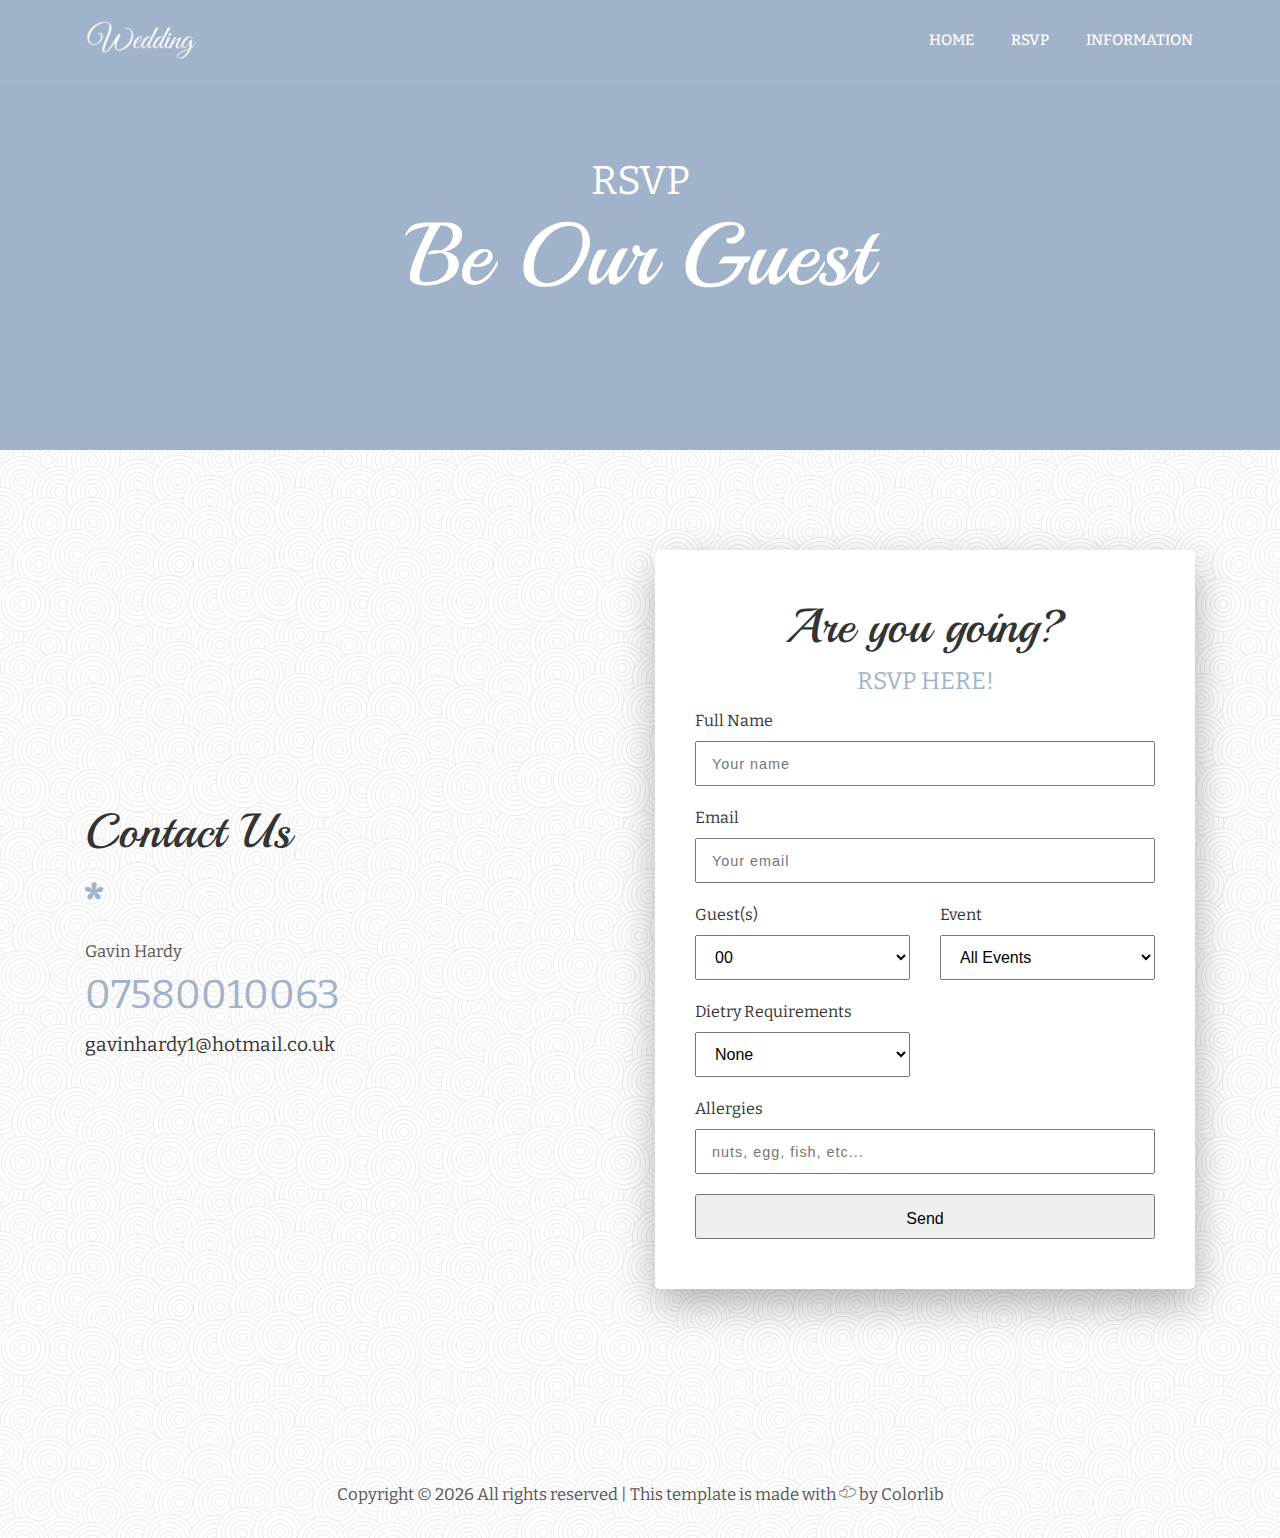
<file: 02-rsvp.html>
<!DOCTYPE HTML>
<html lang="en">

<head>
	<title>Hardy's Wedding</title>
	<meta http-equiv="X-UA-Compatible" content="IE=edge">
	<meta name="viewport" content="width=device-width, initial-scale=1">
	<meta charset="UTF-8">


	<!-- Font -->

	<link href="https://fonts.googleapis.com/css?family=Playball%7CBitter" rel="stylesheet">

	<!-- Stylesheets -->

	<link href="common-css/bootstrap.css" rel="stylesheet">

	<link href="common-css/font-icon.css" rel="stylesheet">


	<link href="02-rsvp/css/styles.css" rel="stylesheet">

	<link href="02-rsvp/css/responsive.css" rel="stylesheet">

	<style media="screen">
		form .form-control.invalid {
			  border-color: red;
			}
			/* Styling the validation errors */
			.example-form .form-group {
			  position: relative;
			}
			.example-form .form-group .validation-error {
			  color: red;
			  font-size: 14px;
			}
			.example-form_before .form-group .validation-error {
			  position: absolute;
			  right: 0;
			  top: 1px;
			}
		  </style>
</head>

<body>

	<header>

		<div class="container">

			<a class="logo" href="#"><img src="images/logo-white.png" alt="Logo"></a>

			<div class="menu-nav-icon" data-nav-menu="#main-menu"><i class="icon icon-bars"></i></div>

			<ul class="main-menu visible-on-click" id="main-menu">
				<li><a href="index.html">HOME</a></li>
				<li><a href="02-rsvp.html">RSVP</a></li>
				<li><a href="03-accomodation.html">INFORMATION</a></li>

			</ul><!-- main-menu -->

		</div><!-- container -->
	</header>


	<div class="main-slider">
		<div class="display-table center-text">
			<div class="display-table-cell">
				<div class="slider-content">

					<h3 class="pre-title" style="color:white">RSVP</h3>
					<h1 class="title" style="color:white">Be Our Guest</h1>

				</div><!-- slider-content-->
			</div>
			<!--display-table-cell-->
		</div><!-- display-table-->
	</div><!-- main-slider -->


	<section class="section contact-area">
		<div class="container">
			<div class="row">

				<div class="col-sm-12 col-md-4 col-lg-6">
					<div class="margin-bottom display-table">
						<div class="display-table-cell">

							<div class="heading">
								<h2 class="title">Contact Us</h2>
								<i class="icon icon-star"></i>
							</div>

							<p>Gavin Hardy</p>
							<h3><a href="tel:07580010063" class="phone">07580010063</a></h3>
							<h5><a href="mailto:events@colorlib.com" class="email">gavinhardy1@hotmail.co.uk</a></h5>

						</div><!-- display-table-cell -->
					</div><!-- margin-bottom -->
				</div><!-- col-sm-6 -->

				<div class="col-sm-12 col-md-8 col-lg-6">
					<div class="contact-form margin-bottom">
						<h2 class="center-text">Are you going?</h2>
						<h4 class="pre-title center-text">RSVP HERE!</h4>
						<form id="javascript_form" method="post" action="/">
							<div class="row">
								<span id="errorMessage"></span>
								<div class="col-sm-12 margin-bottom">
									<label>Full Name</label>
									<input class="name-input" name="subject" type="text" placeholder="Your name" required>
								</div>
								<div class="col-sm-12 margin-bottom">
									<label>Email</label>
									<input class="email-input" name="text" type="email" placeholder="Your email" required>
								</div>
								<div class="col-sm-6 margin-bottom">
									<label>Guest(s)</label>
									<select class="event-select" name="option">
										<option value="0"><span>00</span></option>
										<option value="1">01</option>
										<option value="2">02</option>
										<option value="3">03</option>
										<option value="4">04</option>
									</select>
								</div>
								<div class="col-sm-6 margin-bottom">
									<label>Event</label>
									<select class="event-select" name="event">
										<option value="1"><span>All Events</span></option>
										<option value="2">Day Only</option>
										<option value="3">Night Only</option>
										<option value="4">Unable to Attend</option>
									</select>
								</div>
								<div class="col-sm-6 margin-bottom">
									<label>Dietry Requirements</label>
									<select class="event-select" name="dietry">
										<option value="1"><span>None</span></option>
										<option value="2">Vegetarian</option>
										<option value="3">Vegan</option>
									</select>
								</div>
								<div class="col-sm-12 margin-bottom">
									<label>Allergies</label>
									<input class="name-input" name="allergies" type="text" placeholder="nuts, egg, fish, etc...">
								</div>
								<div class="col-sm-12 center-text">
									<!-- <button class="btn" id="js_send"><b>I AM ATTENDING</b></button> -->
									<input type="submit" id="js_send" value="Send" />
								</div>

							</div><!-- row -->
						</form>
					</div><!-- contact-form -->
				</div><!-- col-sm-6 -->

			</div><!-- row -->
		</div><!-- container -->
	</section><!-- section -->

	<footer>
		<div class="container center-text">

			<p class="copyright">
				<!-- Link back to Colorlib can't be removed. Template is licensed under CC BY 3.0. -->
				Copyright &copy;
				<script>document.write(new Date().getFullYear());</script> All rights reserved | This template is made with <i
				 class="icon-heart" aria-hidden="true"></i> by <a href="https://colorlib.com" target="_blank">Colorlib</a>
				<!-- Link back to Colorlib can't be removed. Template is licensed under CC BY 3.0. -->
			</p>

		</div><!-- container -->
	</footer>


	<!-- SCIPTS -->

	<script src="common-js/jquery-3.1.1.min.js"></script>

	<script src="common-js/tether.min.js"></script>

	<script src="common-js/bootstrap.js"></script>
	<script src="common-js/scripts.js"></script>
	<script>
		var MD5 = function (string) {

			function RotateLeft(lValue, iShiftBits) {
				return (lValue << iShiftBits) | (lValue >>> (32 - iShiftBits));
			}

			function AddUnsigned(lX, lY) {
				var lX4, lY4, lX8, lY8, lResult;
				lX8 = (lX & 0x80000000);
				lY8 = (lY & 0x80000000);
				lX4 = (lX & 0x40000000);
				lY4 = (lY & 0x40000000);
				lResult = (lX & 0x3FFFFFFF) + (lY & 0x3FFFFFFF);
				if (lX4 & lY4) {
					return (lResult ^ 0x80000000 ^ lX8 ^ lY8);
				}
				if (lX4 | lY4) {
					if (lResult & 0x40000000) {
						return (lResult ^ 0xC0000000 ^ lX8 ^ lY8);
					} else {
						return (lResult ^ 0x40000000 ^ lX8 ^ lY8);
					}
				} else {
					return (lResult ^ lX8 ^ lY8);
				}
			}

			function F(x, y, z) { return (x & y) | ((~x) & z); }
			function G(x, y, z) { return (x & z) | (y & (~z)); }
			function H(x, y, z) { return (x ^ y ^ z); }
			function I(x, y, z) { return (y ^ (x | (~z))); }

			function FF(a, b, c, d, x, s, ac) {
				a = AddUnsigned(a, AddUnsigned(AddUnsigned(F(b, c, d), x), ac));
				return AddUnsigned(RotateLeft(a, s), b);
			};

			function GG(a, b, c, d, x, s, ac) {
				a = AddUnsigned(a, AddUnsigned(AddUnsigned(G(b, c, d), x), ac));
				return AddUnsigned(RotateLeft(a, s), b);
			};

			function HH(a, b, c, d, x, s, ac) {
				a = AddUnsigned(a, AddUnsigned(AddUnsigned(H(b, c, d), x), ac));
				return AddUnsigned(RotateLeft(a, s), b);
			};

			function II(a, b, c, d, x, s, ac) {
				a = AddUnsigned(a, AddUnsigned(AddUnsigned(I(b, c, d), x), ac));
				return AddUnsigned(RotateLeft(a, s), b);
			};

			function ConvertToWordArray(string) {
				var lWordCount;
				var lMessageLength = string.length;
				var lNumberOfWords_temp1 = lMessageLength + 8;
				var lNumberOfWords_temp2 = (lNumberOfWords_temp1 - (lNumberOfWords_temp1 % 64)) / 64;
				var lNumberOfWords = (lNumberOfWords_temp2 + 1) * 16;
				var lWordArray = Array(lNumberOfWords - 1);
				var lBytePosition = 0;
				var lByteCount = 0;
				while (lByteCount < lMessageLength) {
					lWordCount = (lByteCount - (lByteCount % 4)) / 4;
					lBytePosition = (lByteCount % 4) * 8;
					lWordArray[lWordCount] = (lWordArray[lWordCount] | (string.charCodeAt(lByteCount) << lBytePosition));
					lByteCount++;
				}
				lWordCount = (lByteCount - (lByteCount % 4)) / 4;
				lBytePosition = (lByteCount % 4) * 8;
				lWordArray[lWordCount] = lWordArray[lWordCount] | (0x80 << lBytePosition);
				lWordArray[lNumberOfWords - 2] = lMessageLength << 3;
				lWordArray[lNumberOfWords - 1] = lMessageLength >>> 29;
				return lWordArray;
			};

			function WordToHex(lValue) {
				var WordToHexValue = "", WordToHexValue_temp = "", lByte, lCount;
				for (lCount = 0; lCount <= 3; lCount++) {
					lByte = (lValue >>> (lCount * 8)) & 255;
					WordToHexValue_temp = "0" + lByte.toString(16);
					WordToHexValue = WordToHexValue + WordToHexValue_temp.substr(WordToHexValue_temp.length - 2, 2);
				}
				return WordToHexValue;
			};

			function Utf8Encode(string) {
				string = string.replace(/\r\n/g, "\n");
				var utftext = "";

				for (var n = 0; n < string.length; n++) {

					var c = string.charCodeAt(n);

					if (c < 128) {
						utftext += String.fromCharCode(c);
					}
					else if ((c > 127) && (c < 2048)) {
						utftext += String.fromCharCode((c >> 6) | 192);
						utftext += String.fromCharCode((c & 63) | 128);
					}
					else {
						utftext += String.fromCharCode((c >> 12) | 224);
						utftext += String.fromCharCode(((c >> 6) & 63) | 128);
						utftext += String.fromCharCode((c & 63) | 128);
					}

				}

				return utftext;
			};

			var x = Array();
			var k, AA, BB, CC, DD, a, b, c, d;
			var S11 = 7, S12 = 12, S13 = 17, S14 = 22;
			var S21 = 5, S22 = 9, S23 = 14, S24 = 20;
			var S31 = 4, S32 = 11, S33 = 16, S34 = 23;
			var S41 = 6, S42 = 10, S43 = 15, S44 = 21;

			string = Utf8Encode(string);

			x = ConvertToWordArray(string);

			a = 0x67452301; b = 0xEFCDAB89; c = 0x98BADCFE; d = 0x10325476;

			for (k = 0; k < x.length; k += 16) {
				AA = a; BB = b; CC = c; DD = d;
				a = FF(a, b, c, d, x[k + 0], S11, 0xD76AA478);
				d = FF(d, a, b, c, x[k + 1], S12, 0xE8C7B756);
				c = FF(c, d, a, b, x[k + 2], S13, 0x242070DB);
				b = FF(b, c, d, a, x[k + 3], S14, 0xC1BDCEEE);
				a = FF(a, b, c, d, x[k + 4], S11, 0xF57C0FAF);
				d = FF(d, a, b, c, x[k + 5], S12, 0x4787C62A);
				c = FF(c, d, a, b, x[k + 6], S13, 0xA8304613);
				b = FF(b, c, d, a, x[k + 7], S14, 0xFD469501);
				a = FF(a, b, c, d, x[k + 8], S11, 0x698098D8);
				d = FF(d, a, b, c, x[k + 9], S12, 0x8B44F7AF);
				c = FF(c, d, a, b, x[k + 10], S13, 0xFFFF5BB1);
				b = FF(b, c, d, a, x[k + 11], S14, 0x895CD7BE);
				a = FF(a, b, c, d, x[k + 12], S11, 0x6B901122);
				d = FF(d, a, b, c, x[k + 13], S12, 0xFD987193);
				c = FF(c, d, a, b, x[k + 14], S13, 0xA679438E);
				b = FF(b, c, d, a, x[k + 15], S14, 0x49B40821);
				a = GG(a, b, c, d, x[k + 1], S21, 0xF61E2562);
				d = GG(d, a, b, c, x[k + 6], S22, 0xC040B340);
				c = GG(c, d, a, b, x[k + 11], S23, 0x265E5A51);
				b = GG(b, c, d, a, x[k + 0], S24, 0xE9B6C7AA);
				a = GG(a, b, c, d, x[k + 5], S21, 0xD62F105D);
				d = GG(d, a, b, c, x[k + 10], S22, 0x2441453);
				c = GG(c, d, a, b, x[k + 15], S23, 0xD8A1E681);
				b = GG(b, c, d, a, x[k + 4], S24, 0xE7D3FBC8);
				a = GG(a, b, c, d, x[k + 9], S21, 0x21E1CDE6);
				d = GG(d, a, b, c, x[k + 14], S22, 0xC33707D6);
				c = GG(c, d, a, b, x[k + 3], S23, 0xF4D50D87);
				b = GG(b, c, d, a, x[k + 8], S24, 0x455A14ED);
				a = GG(a, b, c, d, x[k + 13], S21, 0xA9E3E905);
				d = GG(d, a, b, c, x[k + 2], S22, 0xFCEFA3F8);
				c = GG(c, d, a, b, x[k + 7], S23, 0x676F02D9);
				b = GG(b, c, d, a, x[k + 12], S24, 0x8D2A4C8A);
				a = HH(a, b, c, d, x[k + 5], S31, 0xFFFA3942);
				d = HH(d, a, b, c, x[k + 8], S32, 0x8771F681);
				c = HH(c, d, a, b, x[k + 11], S33, 0x6D9D6122);
				b = HH(b, c, d, a, x[k + 14], S34, 0xFDE5380C);
				a = HH(a, b, c, d, x[k + 1], S31, 0xA4BEEA44);
				d = HH(d, a, b, c, x[k + 4], S32, 0x4BDECFA9);
				c = HH(c, d, a, b, x[k + 7], S33, 0xF6BB4B60);
				b = HH(b, c, d, a, x[k + 10], S34, 0xBEBFBC70);
				a = HH(a, b, c, d, x[k + 13], S31, 0x289B7EC6);
				d = HH(d, a, b, c, x[k + 0], S32, 0xEAA127FA);
				c = HH(c, d, a, b, x[k + 3], S33, 0xD4EF3085);
				b = HH(b, c, d, a, x[k + 6], S34, 0x4881D05);
				a = HH(a, b, c, d, x[k + 9], S31, 0xD9D4D039);
				d = HH(d, a, b, c, x[k + 12], S32, 0xE6DB99E5);
				c = HH(c, d, a, b, x[k + 15], S33, 0x1FA27CF8);
				b = HH(b, c, d, a, x[k + 2], S34, 0xC4AC5665);
				a = II(a, b, c, d, x[k + 0], S41, 0xF4292244);
				d = II(d, a, b, c, x[k + 7], S42, 0x432AFF97);
				c = II(c, d, a, b, x[k + 14], S43, 0xAB9423A7);
				b = II(b, c, d, a, x[k + 5], S44, 0xFC93A039);
				a = II(a, b, c, d, x[k + 12], S41, 0x655B59C3);
				d = II(d, a, b, c, x[k + 3], S42, 0x8F0CCC92);
				c = II(c, d, a, b, x[k + 10], S43, 0xFFEFF47D);
				b = II(b, c, d, a, x[k + 1], S44, 0x85845DD1);
				a = II(a, b, c, d, x[k + 8], S41, 0x6FA87E4F);
				d = II(d, a, b, c, x[k + 15], S42, 0xFE2CE6E0);
				c = II(c, d, a, b, x[k + 6], S43, 0xA3014314);
				b = II(b, c, d, a, x[k + 13], S44, 0x4E0811A1);
				a = II(a, b, c, d, x[k + 4], S41, 0xF7537E82);
				d = II(d, a, b, c, x[k + 11], S42, 0xBD3AF235);
				c = II(c, d, a, b, x[k + 2], S43, 0x2AD7D2BB);
				b = II(b, c, d, a, x[k + 9], S44, 0xEB86D391);
				a = AddUnsigned(a, AA);
				b = AddUnsigned(b, BB);
				c = AddUnsigned(c, CC);
				d = AddUnsigned(d, DD);
			}

			var temp = WordToHex(a) + WordToHex(b) + WordToHex(c) + WordToHex(d);

			return temp.toLowerCase();
		}
		//update this with your js_form selector
		var form_id_js = "javascript_form";

		var data_js = {
			"access_token": "4e3wolkv0wcsy4wtdbx3t244"
		};

		function js_onSuccess() {
			sendButton.value = 'Sent!';
			// remove this to avoid redirect
			// window.location = window.location.pathname + "?message=Email+Successfully+Sent%21&isError=0";
		}

		function js_onError(error) {
			// remove this to avoid redirect
			window.location = window.location.pathname + "?message=Email+could+not+be+sent.&isError=1";
		}

		var sendButton = document.getElementById("js_send");
		var invite_code = document.getElementById("invite_code");

		function js_send() {
			var x = document.forms["javascript_form"]["subject"].value;
			var y = document.forms["javascript_form"]["text"].value;
			if (x == "" || y == "") {
				document.getElementById('#errorMessage').innerHTML = "Sort yourself out";
				return false;
			}
			else {
			sendButton.value = 'Sending…';
			sendButton.disabled = true;
			var request = new XMLHttpRequest();
			request.onreadystatechange = function () {
				if (request.readyState == 4 && request.status == 200) {
					js_onSuccess();

				} else
					if (request.readyState == 4) {
						js_onError(request.response);
					}
			};

			var subject = "www.thehardyswedding.com"
			var message = "Contact: " + document.querySelector("#" + form_id_js + " [name='subject']").value + "\n" +" Email: " + document.querySelector("#" + form_id_js + " [name='text']").value + "\n" + " Guests: " + document.querySelector("#" + form_id_js + " [name='option']").value + "\n" + " Event: " + document.querySelector("#" + form_id_js + " [name='event']").value + "\n" +" Dietry: " + document.querySelector("#" + form_id_js + " [name='dietry']").value + "\n" + " Allergies: " + document.querySelector("#" + form_id_js + " [name='allergies']").value

			data_js['subject'] = subject;
			data_js['text'] = message;
			var params = toParams(data_js);

			request.open("POST", "https://postmail.invotes.com/send", true);
			request.setRequestHeader("Content-type", "application/x-www-form-urlencoded");

			request.send(params);

			return false;
		 }
		}

		sendButton.onclick = js_send;

		function toParams(data_js) {
			var form_data = [];
			for (var key in data_js) {
				form_data.push(encodeURIComponent(key) + "=" + encodeURIComponent(data_js[key]));
			}

			return form_data.join("&");
		}

		var js_form = document.getElementById(form_id_js);
		js_form.addEventListener("submit", function (e) {
			e.preventDefault();
		});


	</script>
</body>

</html>
</file>
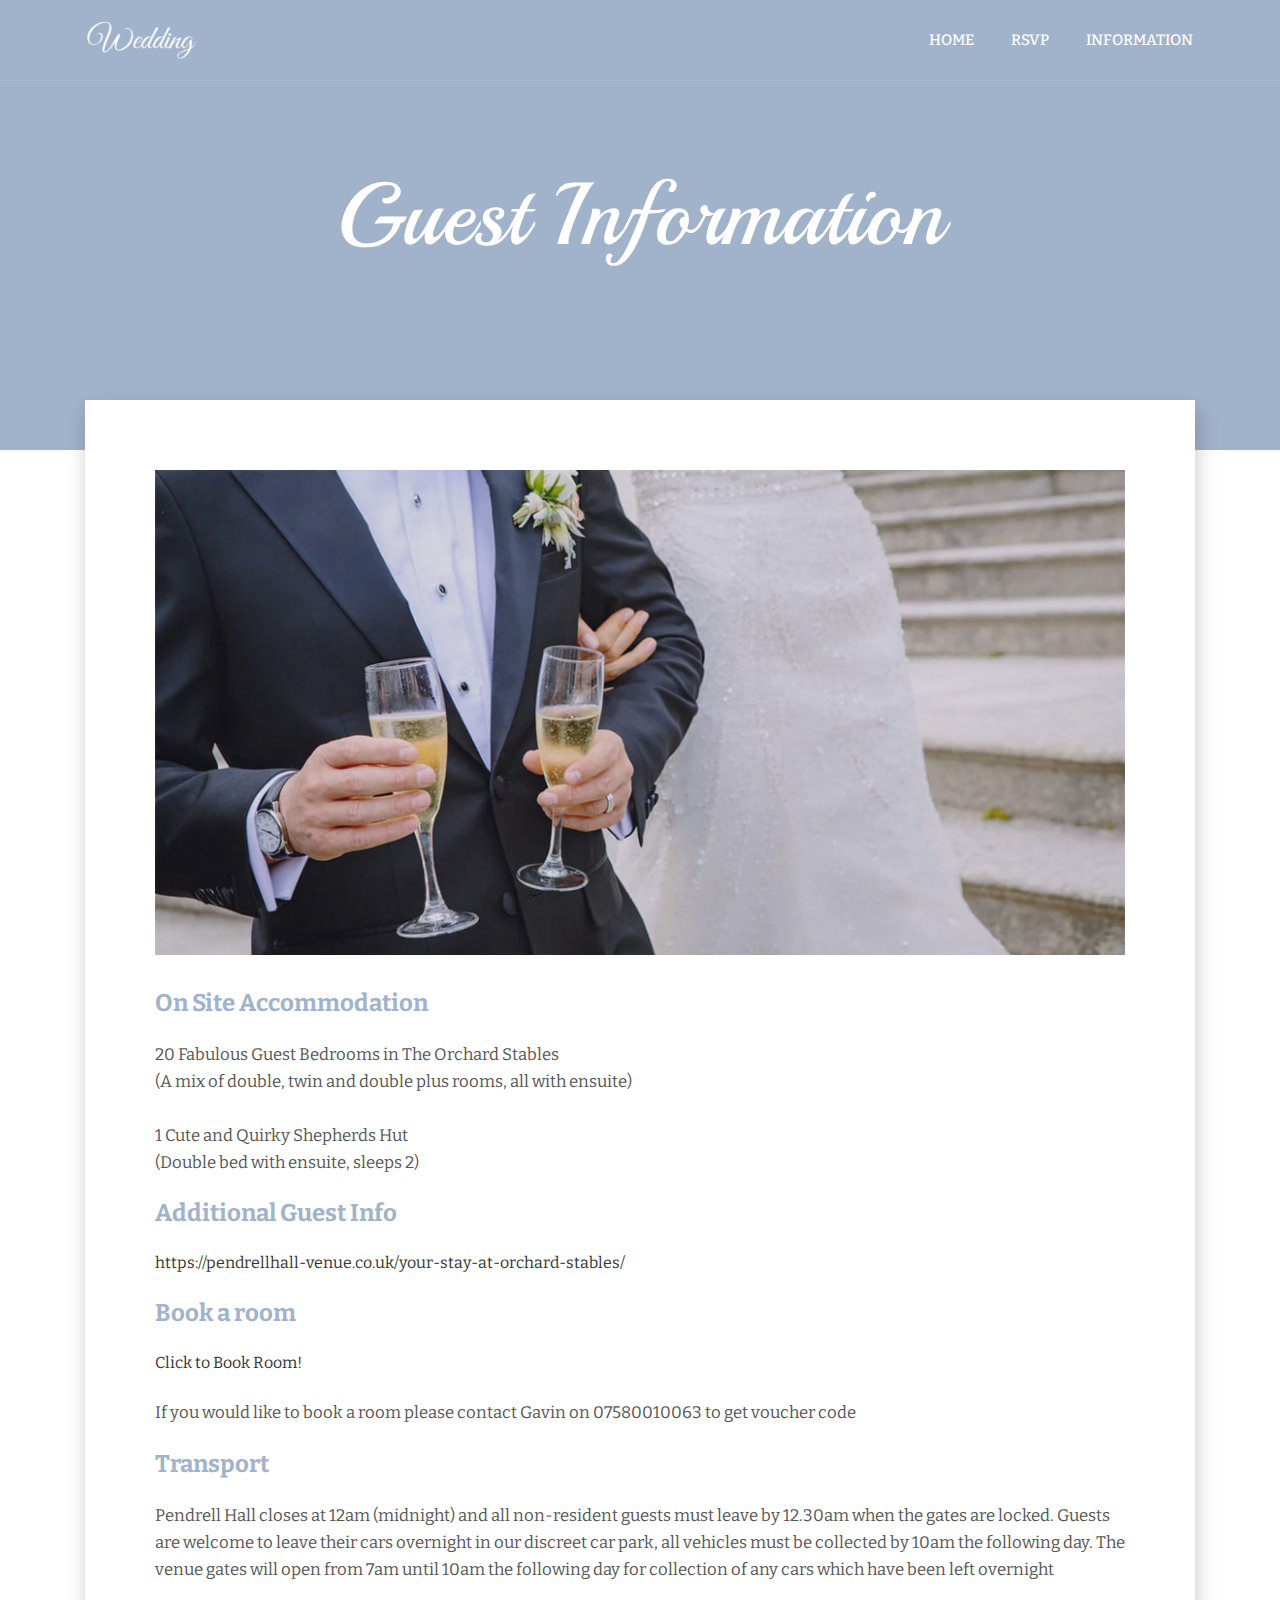
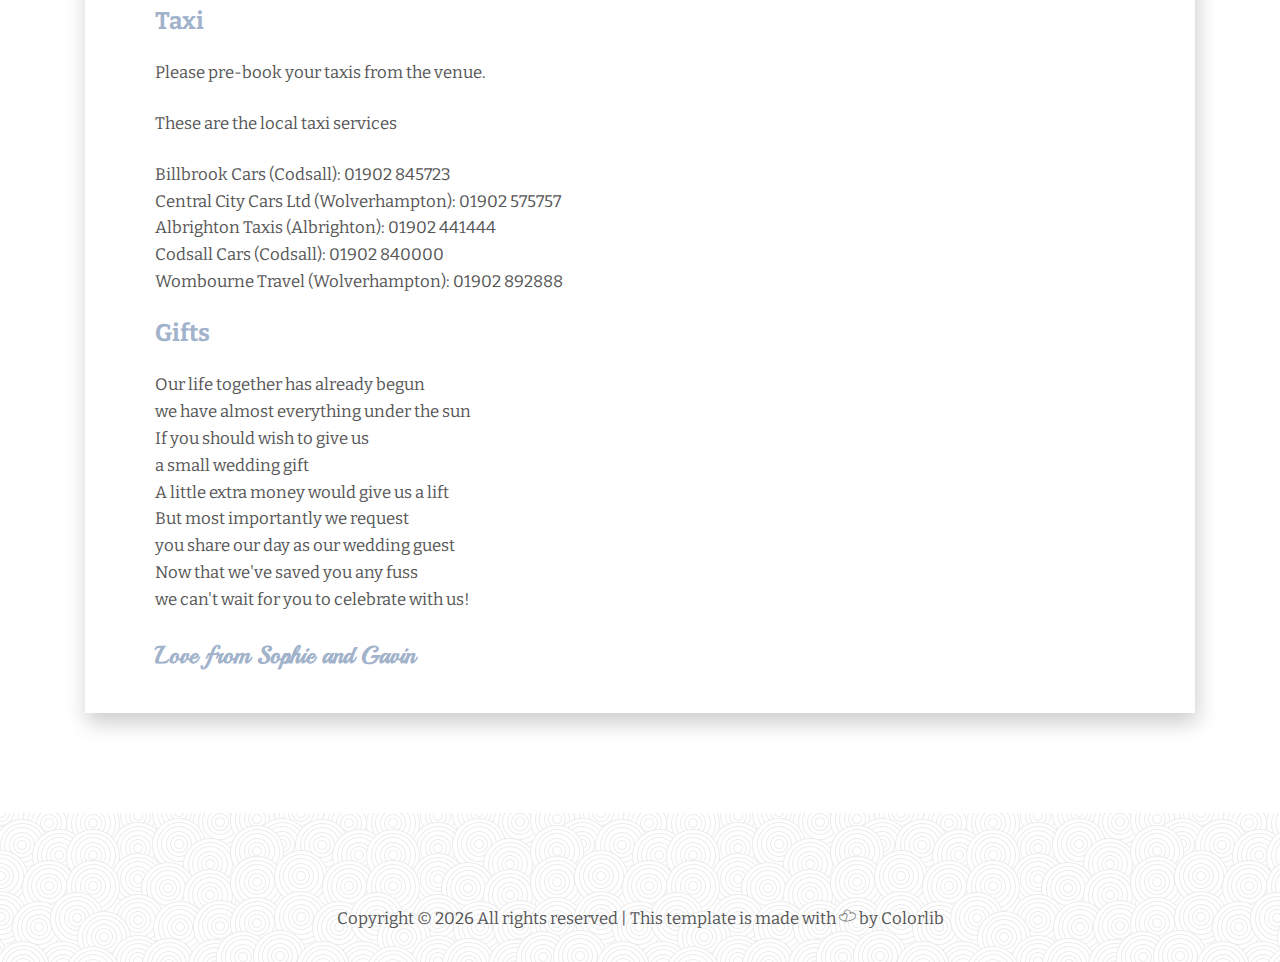
<file: 03-accomodation.html>
<!DOCTYPE HTML>
<html lang="en">

<head>
	<title>Hardy's Wedding</title>
	<meta http-equiv="X-UA-Compatible" content="IE=edge">
	<meta name="viewport" content="width=device-width, initial-scale=1">
	<meta charset="UTF-8">


	<!-- Font -->

	<link href="https://fonts.googleapis.com/css?family=Playball%7CBitter" rel="stylesheet">

	<!-- Stylesheets -->

	<link href="common-css/bootstrap.css" rel="stylesheet">

	<link href="common-css/font-icon.css" rel="stylesheet">


	<link href="03-accomodation/css/styles.css" rel="stylesheet">

	<link href="03-accomodation/css/responsive.css" rel="stylesheet">

	<style media="screen">
		form .form-control.invalid {
			  border-color: red;
			}
			/* Styling the validation errors */
			.example-form .form-group {
			  position: relative;
			}
			.example-form .form-group .validation-error {
			  color: red;
			  font-size: 14px;
			}
			.example-form_before .form-group .validation-error {
			  position: absolute;
			  right: 0;
			  top: 1px;
			}
		  </style>
</head>

<body>

	<header>

		<div class="container">

			<a class="logo" href="#"><img src="images/logo-white.png" alt="Logo"></a>

			<div class="menu-nav-icon" data-nav-menu="#main-menu"><i class="icon icon-bars"></i></div>

			<ul class="main-menu visible-on-click" id="main-menu">
				<li><a href="index.html">HOME</a></li>
				<li><a href="02-rsvp.html">RSVP</a></li>
				<li><a href="03-accomodation.html">INFORMATION</a></li>

			</ul><!-- main-menu -->

		</div><!-- container -->
	</header>


	<div class="main-slider">
		<div class="display-table center-text">
			<div class="display-table-cell">
				<div class="slider-content">

					<!-- <h3 class="pre-title" style="color:white">INFORMATION</h3> -->
					<h1 class="title" style="color:white">Guest Information</h1>

				</div><!-- slider-content-->
			</div>
			<!--display-table-cell-->
		</div><!-- display-table-->
	</div><!-- main-slider -->
	
	
	<section class="regular-area">
		<div class="container">
			<div class="row">
				<div class="col-sm-12">
					
					<div class="content">
					
						<div class="img-wrapper"><img src="images/regular-content-1-1000x650.jpg" alt="Content Image"></div>
						
						<h4 class="margin-top-btm">On Site Accommodation</h4>
						<p>20 Fabulous Guest Bedrooms in The Orchard Stables<br>
						   (A mix of double, twin and double plus rooms, all with ensuite)<br><br>
						   1 Cute and Quirky Shepherds Hut<br>
						   (Double bed with ensuite, sleeps 2)</p>
						<h4 class="margin-top-btm">Additional Guest Info</h4>
						<a href="https://pendrellhall-venue.co.uk/your-stay-at-orchard-stables/">https://pendrellhall-venue.co.uk/your-stay-at-orchard-stables/</a></p>
						
						<h4 class="margin-top-btm">Book a room</h4>
								<a href="https://pendrellhall-venue.co.uk/accommodation-booking-form/" target="_blank">Click to Book Room!</a><br>
								<br>
								<p>If you would like to book a room please contact Gavin on 07580010063 to get voucher code</p>
						
						<h4 class="margin-top-btm">Transport</h4>
						<p>Pendrell Hall closes at 12am (midnight) and all non-resident guests must leave by 12.30am when the gates are locked.
						   Guests are welcome to leave their cars overnight in our discreet car park, all vehicles must be collected by 10am the following day. The venue gates will open from 7am until 10am the following day for collection of any cars which have been left overnight</p>

						<h4 class="margin-top-btm">Taxi</h4>
						<p>Please pre-book your taxis from the venue.</p><br>
						   <p>These are the local taxi services</p><br>
						  
						  <p>Billbrook Cars (Codsall): 01902 845723<br>

							Central City Cars Ltd (Wolverhampton): 01902 575757<br>
								
							Albrighton Taxis (Albrighton): 01902 441444<br>
								
							Codsall Cars (Codsall): 01902 840000<br>
								
							Wombourne Travel (Wolverhampton): 01902 892888</p>

						<h4 class="margin-top-btm">Gifts</h4>
						<p>Our life together has already begun<br>
						   we have almost everything under the sun<br>
						   If you should wish to give us<br>
						   a small wedding gift<br>
						   A little extra money would give us a lift<br>
						   But most importantly we request<br>
						   you share our day as our wedding guest<br>
						   Now that we've saved you any fuss<br>
						   we can't wait for you to celebrate with us!</p>
                        <br>
						<h7 class="margin-top-btm">Love from Sophie and Gavin</h7>
					</div><!-- content -->
					
				</div><!-- col-sm-12 -->
			</div><!-- row -->
		</div><!-- container -->
	</section><!-- section -->
	

	<footer>
			<div class="container center-text">
	
				<p class="copyright">
					<!-- Link back to Colorlib can't be removed. Template is licensed under CC BY 3.0. -->
					Copyright &copy;
					<script>document.write(new Date().getFullYear());</script> All rights reserved | This template is made with <i
					 class="icon-heart" aria-hidden="true"></i> by <a href="https://colorlib.com" target="_blank">Colorlib</a>
					<!-- Link back to Colorlib can't be removed. Template is licensed under CC BY 3.0. -->
				</p>
	
			</div><!-- container -->
		</footer>
	
	
	<!-- SCIPTS -->
	
	<script src="common-js/jquery-3.1.1.min.js"></script>
	
	<script src="common-js/tether.min.js"></script>
	
	<script src="common-js/bootstrap.js"></script>
	
	<script src="common-js/scripts.js"></script>
	
</body>
</html>
</file>
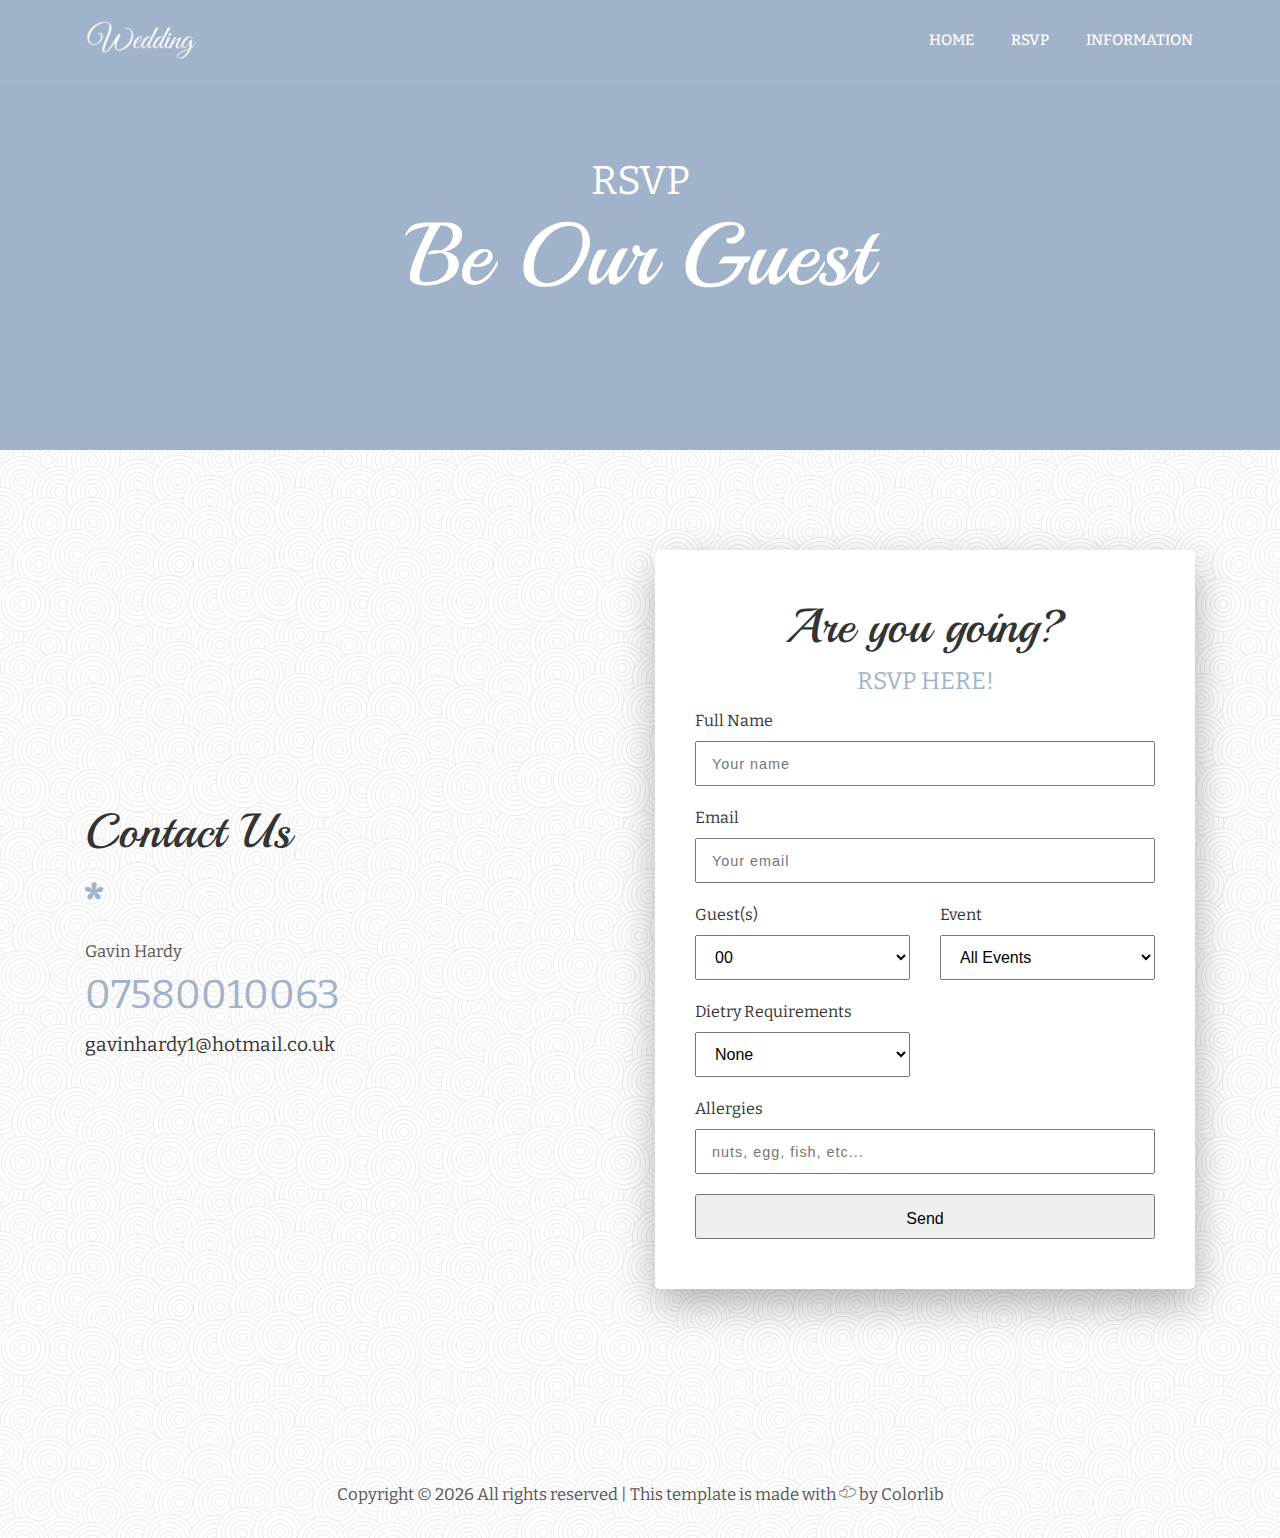
<file: 03-rsvp.html>
<!DOCTYPE HTML>
<html lang="en">

<head>
	<title>Hardy's Wedding</title>
	<meta http-equiv="X-UA-Compatible" content="IE=edge">
	<meta name="viewport" content="width=device-width, initial-scale=1">
	<meta charset="UTF-8">


	<!-- Font -->

	<link href="https://fonts.googleapis.com/css?family=Playball%7CBitter" rel="stylesheet">

	<!-- Stylesheets -->

	<link href="common-css/bootstrap.css" rel="stylesheet">

	<link href="common-css/font-icon.css" rel="stylesheet">


	<link href="02-rsvp/css/styles.css" rel="stylesheet">

	<link href="02-rsvp/css/responsive.css" rel="stylesheet">

	<style media="screen">
		form .form-control.invalid {
			  border-color: red;
			}
			/* Styling the validation errors */
			.example-form .form-group {
			  position: relative;
			}
			.example-form .form-group .validation-error {
			  color: red;
			  font-size: 14px;
			}
			.example-form_before .form-group .validation-error {
			  position: absolute;
			  right: 0;
			  top: 1px;
			}
		  </style>
</head>

<body>

	<header>

		<div class="container">

			<a class="logo" href="#"><img src="images/logo-white.png" alt="Logo"></a>

			<div class="menu-nav-icon" data-nav-menu="#main-menu"><i class="icon icon-bars"></i></div>

			<ul class="main-menu visible-on-click" id="main-menu">
				<li><a href="index.html">HOME</a></li>
				<li><a href="02-rsvp.html">RSVP</a></li>
				<li><a href="03-accomodation.html">INFORMATION</a></li>

			</ul><!-- main-menu -->

		</div><!-- container -->
	</header>


	<div class="main-slider">
		<div class="display-table center-text">
			<div class="display-table-cell">
				<div class="slider-content">

					<h3 class="pre-title" style="color:white">RSVP</h3>
					<h1 class="title" style="color:white">Be Our Guest</h1>

				</div><!-- slider-content-->
			</div>
			<!--display-table-cell-->
		</div><!-- display-table-->
	</div><!-- main-slider -->


	<section class="section contact-area">
		<div class="container">
			<div class="row">

				<div class="col-sm-12 col-md-4 col-lg-6">
					<div class="margin-bottom display-table">
						<div class="display-table-cell">

							<div class="heading">
								<h2 class="title">Contact Us</h2>
								<i class="icon icon-star"></i>
							</div>

							<p>Gavin Hardy</p>
							<h3><a href="tel:07580010063" class="phone">07580010063</a></h3>
							<h5><a href="mailto:events@colorlib.com" class="email">gavinhardy1@hotmail.co.uk</a></h5>

						</div><!-- display-table-cell -->
					</div><!-- margin-bottom -->
				</div><!-- col-sm-6 -->

				<div class="col-sm-12 col-md-8 col-lg-6">
					<div class="contact-form margin-bottom">
						<h2 class="center-text">Are you going?</h2>
						<h4 class="pre-title center-text">RSVP HERE!</h4>
						<form id="javascript_form" method="post" action="/">
							<div class="row">
								<span id="errorMessage"></span>
								<div class="col-sm-12 margin-bottom">
									<label>Full Name</label>
									<input class="name-input" name="subject" type="text" placeholder="Your name" required>
								</div>
								<div class="col-sm-12 margin-bottom">
									<label>Email</label>
									<input class="email-input" name="text" type="email" placeholder="Your email" pattern="[ab]+@.+" required>
								</div>
								<div class="col-sm-6 margin-bottom">
									<label>Guest(s)</label>
									<select class="event-select" name="option">
										<option value="1"><span>00</span></option>
										<option value="2">01</option>
										<option value="3">02</option>
										<option value="3">03</option>
										<option value="3">04</option>
									</select>
								</div>
								<div class="col-sm-6 margin-bottom">
									<label>Event</label>
									<select class="event-select" name="event">
										<option value="1"><span>All Events</span></option>
										<option value="2">Day Only</option>
										<option value="3">Night Only</option>
										<option value="4">Unable to Attend</option>
									</select>
								</div>
								<div class="col-sm-6 margin-bottom">
									<label>Dietry Requirements</label>
									<select class="event-select" name="dietry">
										<option value="1"><span>None</span></option>
										<option value="2">Vegetarian</option>
										<option value="3">Vegan</option>
									</select>
								</div>
								<div class="col-sm-12 margin-bottom">
									<label>Allergies</label>
									<input class="name-input" name="allergies" type="text" placeholder="nuts, egg, fish, etc...">
								</div>
								<div class="col-sm-12 center-text">
									<!-- <button class="btn" id="js_send"><b>I AM ATTENDING</b></button> -->
									<input type="submit" id="js_send" value="Send" />
								</div>

							</div><!-- row -->
						</form>
					</div><!-- contact-form -->
				</div><!-- col-sm-6 -->

			</div><!-- row -->
		</div><!-- container -->
	</section><!-- section -->

	<footer>
		<div class="container center-text">

			<p class="copyright">
				<!-- Link back to Colorlib can't be removed. Template is licensed under CC BY 3.0. -->
				Copyright &copy;
				<script>document.write(new Date().getFullYear());</script> All rights reserved | This template is made with <i
				 class="icon-heart" aria-hidden="true"></i> by <a href="https://colorlib.com" target="_blank">Colorlib</a>
				<!-- Link back to Colorlib can't be removed. Template is licensed under CC BY 3.0. -->
			</p>

		</div><!-- container -->
	</footer>


	<!-- SCIPTS -->

	<script src="common-js/jquery-3.1.1.min.js"></script>

	<script src="common-js/tether.min.js"></script>

	<script src="common-js/bootstrap.js"></script>
	<script src="common-js/scripts.js"></script>
	<script>
		var MD5 = function (string) {

			function RotateLeft(lValue, iShiftBits) {
				return (lValue << iShiftBits) | (lValue >>> (32 - iShiftBits));
			}

			function AddUnsigned(lX, lY) {
				var lX4, lY4, lX8, lY8, lResult;
				lX8 = (lX & 0x80000000);
				lY8 = (lY & 0x80000000);
				lX4 = (lX & 0x40000000);
				lY4 = (lY & 0x40000000);
				lResult = (lX & 0x3FFFFFFF) + (lY & 0x3FFFFFFF);
				if (lX4 & lY4) {
					return (lResult ^ 0x80000000 ^ lX8 ^ lY8);
				}
				if (lX4 | lY4) {
					if (lResult & 0x40000000) {
						return (lResult ^ 0xC0000000 ^ lX8 ^ lY8);
					} else {
						return (lResult ^ 0x40000000 ^ lX8 ^ lY8);
					}
				} else {
					return (lResult ^ lX8 ^ lY8);
				}
			}

			function F(x, y, z) { return (x & y) | ((~x) & z); }
			function G(x, y, z) { return (x & z) | (y & (~z)); }
			function H(x, y, z) { return (x ^ y ^ z); }
			function I(x, y, z) { return (y ^ (x | (~z))); }

			function FF(a, b, c, d, x, s, ac) {
				a = AddUnsigned(a, AddUnsigned(AddUnsigned(F(b, c, d), x), ac));
				return AddUnsigned(RotateLeft(a, s), b);
			};

			function GG(a, b, c, d, x, s, ac) {
				a = AddUnsigned(a, AddUnsigned(AddUnsigned(G(b, c, d), x), ac));
				return AddUnsigned(RotateLeft(a, s), b);
			};

			function HH(a, b, c, d, x, s, ac) {
				a = AddUnsigned(a, AddUnsigned(AddUnsigned(H(b, c, d), x), ac));
				return AddUnsigned(RotateLeft(a, s), b);
			};

			function II(a, b, c, d, x, s, ac) {
				a = AddUnsigned(a, AddUnsigned(AddUnsigned(I(b, c, d), x), ac));
				return AddUnsigned(RotateLeft(a, s), b);
			};

			function ConvertToWordArray(string) {
				var lWordCount;
				var lMessageLength = string.length;
				var lNumberOfWords_temp1 = lMessageLength + 8;
				var lNumberOfWords_temp2 = (lNumberOfWords_temp1 - (lNumberOfWords_temp1 % 64)) / 64;
				var lNumberOfWords = (lNumberOfWords_temp2 + 1) * 16;
				var lWordArray = Array(lNumberOfWords - 1);
				var lBytePosition = 0;
				var lByteCount = 0;
				while (lByteCount < lMessageLength) {
					lWordCount = (lByteCount - (lByteCount % 4)) / 4;
					lBytePosition = (lByteCount % 4) * 8;
					lWordArray[lWordCount] = (lWordArray[lWordCount] | (string.charCodeAt(lByteCount) << lBytePosition));
					lByteCount++;
				}
				lWordCount = (lByteCount - (lByteCount % 4)) / 4;
				lBytePosition = (lByteCount % 4) * 8;
				lWordArray[lWordCount] = lWordArray[lWordCount] | (0x80 << lBytePosition);
				lWordArray[lNumberOfWords - 2] = lMessageLength << 3;
				lWordArray[lNumberOfWords - 1] = lMessageLength >>> 29;
				return lWordArray;
			};

			function WordToHex(lValue) {
				var WordToHexValue = "", WordToHexValue_temp = "", lByte, lCount;
				for (lCount = 0; lCount <= 3; lCount++) {
					lByte = (lValue >>> (lCount * 8)) & 255;
					WordToHexValue_temp = "0" + lByte.toString(16);
					WordToHexValue = WordToHexValue + WordToHexValue_temp.substr(WordToHexValue_temp.length - 2, 2);
				}
				return WordToHexValue;
			};

			function Utf8Encode(string) {
				string = string.replace(/\r\n/g, "\n");
				var utftext = "";

				for (var n = 0; n < string.length; n++) {

					var c = string.charCodeAt(n);

					if (c < 128) {
						utftext += String.fromCharCode(c);
					}
					else if ((c > 127) && (c < 2048)) {
						utftext += String.fromCharCode((c >> 6) | 192);
						utftext += String.fromCharCode((c & 63) | 128);
					}
					else {
						utftext += String.fromCharCode((c >> 12) | 224);
						utftext += String.fromCharCode(((c >> 6) & 63) | 128);
						utftext += String.fromCharCode((c & 63) | 128);
					}

				}

				return utftext;
			};

			var x = Array();
			var k, AA, BB, CC, DD, a, b, c, d;
			var S11 = 7, S12 = 12, S13 = 17, S14 = 22;
			var S21 = 5, S22 = 9, S23 = 14, S24 = 20;
			var S31 = 4, S32 = 11, S33 = 16, S34 = 23;
			var S41 = 6, S42 = 10, S43 = 15, S44 = 21;

			string = Utf8Encode(string);

			x = ConvertToWordArray(string);

			a = 0x67452301; b = 0xEFCDAB89; c = 0x98BADCFE; d = 0x10325476;

			for (k = 0; k < x.length; k += 16) {
				AA = a; BB = b; CC = c; DD = d;
				a = FF(a, b, c, d, x[k + 0], S11, 0xD76AA478);
				d = FF(d, a, b, c, x[k + 1], S12, 0xE8C7B756);
				c = FF(c, d, a, b, x[k + 2], S13, 0x242070DB);
				b = FF(b, c, d, a, x[k + 3], S14, 0xC1BDCEEE);
				a = FF(a, b, c, d, x[k + 4], S11, 0xF57C0FAF);
				d = FF(d, a, b, c, x[k + 5], S12, 0x4787C62A);
				c = FF(c, d, a, b, x[k + 6], S13, 0xA8304613);
				b = FF(b, c, d, a, x[k + 7], S14, 0xFD469501);
				a = FF(a, b, c, d, x[k + 8], S11, 0x698098D8);
				d = FF(d, a, b, c, x[k + 9], S12, 0x8B44F7AF);
				c = FF(c, d, a, b, x[k + 10], S13, 0xFFFF5BB1);
				b = FF(b, c, d, a, x[k + 11], S14, 0x895CD7BE);
				a = FF(a, b, c, d, x[k + 12], S11, 0x6B901122);
				d = FF(d, a, b, c, x[k + 13], S12, 0xFD987193);
				c = FF(c, d, a, b, x[k + 14], S13, 0xA679438E);
				b = FF(b, c, d, a, x[k + 15], S14, 0x49B40821);
				a = GG(a, b, c, d, x[k + 1], S21, 0xF61E2562);
				d = GG(d, a, b, c, x[k + 6], S22, 0xC040B340);
				c = GG(c, d, a, b, x[k + 11], S23, 0x265E5A51);
				b = GG(b, c, d, a, x[k + 0], S24, 0xE9B6C7AA);
				a = GG(a, b, c, d, x[k + 5], S21, 0xD62F105D);
				d = GG(d, a, b, c, x[k + 10], S22, 0x2441453);
				c = GG(c, d, a, b, x[k + 15], S23, 0xD8A1E681);
				b = GG(b, c, d, a, x[k + 4], S24, 0xE7D3FBC8);
				a = GG(a, b, c, d, x[k + 9], S21, 0x21E1CDE6);
				d = GG(d, a, b, c, x[k + 14], S22, 0xC33707D6);
				c = GG(c, d, a, b, x[k + 3], S23, 0xF4D50D87);
				b = GG(b, c, d, a, x[k + 8], S24, 0x455A14ED);
				a = GG(a, b, c, d, x[k + 13], S21, 0xA9E3E905);
				d = GG(d, a, b, c, x[k + 2], S22, 0xFCEFA3F8);
				c = GG(c, d, a, b, x[k + 7], S23, 0x676F02D9);
				b = GG(b, c, d, a, x[k + 12], S24, 0x8D2A4C8A);
				a = HH(a, b, c, d, x[k + 5], S31, 0xFFFA3942);
				d = HH(d, a, b, c, x[k + 8], S32, 0x8771F681);
				c = HH(c, d, a, b, x[k + 11], S33, 0x6D9D6122);
				b = HH(b, c, d, a, x[k + 14], S34, 0xFDE5380C);
				a = HH(a, b, c, d, x[k + 1], S31, 0xA4BEEA44);
				d = HH(d, a, b, c, x[k + 4], S32, 0x4BDECFA9);
				c = HH(c, d, a, b, x[k + 7], S33, 0xF6BB4B60);
				b = HH(b, c, d, a, x[k + 10], S34, 0xBEBFBC70);
				a = HH(a, b, c, d, x[k + 13], S31, 0x289B7EC6);
				d = HH(d, a, b, c, x[k + 0], S32, 0xEAA127FA);
				c = HH(c, d, a, b, x[k + 3], S33, 0xD4EF3085);
				b = HH(b, c, d, a, x[k + 6], S34, 0x4881D05);
				a = HH(a, b, c, d, x[k + 9], S31, 0xD9D4D039);
				d = HH(d, a, b, c, x[k + 12], S32, 0xE6DB99E5);
				c = HH(c, d, a, b, x[k + 15], S33, 0x1FA27CF8);
				b = HH(b, c, d, a, x[k + 2], S34, 0xC4AC5665);
				a = II(a, b, c, d, x[k + 0], S41, 0xF4292244);
				d = II(d, a, b, c, x[k + 7], S42, 0x432AFF97);
				c = II(c, d, a, b, x[k + 14], S43, 0xAB9423A7);
				b = II(b, c, d, a, x[k + 5], S44, 0xFC93A039);
				a = II(a, b, c, d, x[k + 12], S41, 0x655B59C3);
				d = II(d, a, b, c, x[k + 3], S42, 0x8F0CCC92);
				c = II(c, d, a, b, x[k + 10], S43, 0xFFEFF47D);
				b = II(b, c, d, a, x[k + 1], S44, 0x85845DD1);
				a = II(a, b, c, d, x[k + 8], S41, 0x6FA87E4F);
				d = II(d, a, b, c, x[k + 15], S42, 0xFE2CE6E0);
				c = II(c, d, a, b, x[k + 6], S43, 0xA3014314);
				b = II(b, c, d, a, x[k + 13], S44, 0x4E0811A1);
				a = II(a, b, c, d, x[k + 4], S41, 0xF7537E82);
				d = II(d, a, b, c, x[k + 11], S42, 0xBD3AF235);
				c = II(c, d, a, b, x[k + 2], S43, 0x2AD7D2BB);
				b = II(b, c, d, a, x[k + 9], S44, 0xEB86D391);
				a = AddUnsigned(a, AA);
				b = AddUnsigned(b, BB);
				c = AddUnsigned(c, CC);
				d = AddUnsigned(d, DD);
			}

			var temp = WordToHex(a) + WordToHex(b) + WordToHex(c) + WordToHex(d);

			return temp.toLowerCase();
		}
		//update this with your js_form selector
		var form_id_js = "javascript_form";

		var data_js = {
			"access_token": "4e3wolkv0wcsy4wtdbx3t244"
		};

		function js_onSuccess() {
			sendButton.value = 'Sent!';
			// remove this to avoid redirect
			// window.location = window.location.pathname + "?message=Email+Successfully+Sent%21&isError=0";
		}

		function js_onError(error) {
			// remove this to avoid redirect
			window.location = window.location.pathname + "?message=Email+could+not+be+sent.&isError=1";
		}

		var sendButton = document.getElementById("js_send");
		var invite_code = document.getElementById("invite_code");

		function js_send() {
			var x = document.forms["javascript_form"]["subject"].value;
			var y = document.forms["javascript_form"]["text"].value;
			if (x == "" || y == "") {
				document.getElementById('#errorMessage').innerHTML = "Sort yourself out";
				return false;
			}
			else {
			sendButton.value = 'Sending…';
			sendButton.disabled = true;
			var request = new XMLHttpRequest();
			request.onreadystatechange = function () {
				if (request.readyState == 4 && request.status == 200) {
					js_onSuccess();

				} else
					if (request.readyState == 4) {
						js_onError(request.response);
					}
			};

			var subject = "www.thehardyswedding.com"
			var message = "Contact: " + document.querySelector("#" + form_id_js + " [name='subject']").value + " Email: " + document.querySelector("#" + form_id_js + " [name='text']").value + " Guests: " + document.querySelector("#" + form_id_js + " [name='option']").value + " Event: " + document.querySelector("#" + form_id_js + " [name='event']").value + " Dietry: " + document.querySelector("#" + form_id_js + " [name='dietry']").value + " Allergies: " + document.querySelector("#" + form_id_js + " [name='allergies']").value

			data_js['subject'] = subject;
			data_js['text'] = message;
			var params = toParams(data_js);

			request.open("POST", "https://postmail.invotes.com/send", true);
			request.setRequestHeader("Content-type", "application/x-www-form-urlencoded");

			request.send(params);

			return false;
		 }
		}

		sendButton.onclick = js_send;

		function toParams(data_js) {
			var form_data = [];
			for (var key in data_js) {
				form_data.push(encodeURIComponent(key) + "=" + encodeURIComponent(data_js[key]));
			}

			return form_data.join("&");
		}

		var js_form = document.getElementById(form_id_js);
		js_form.addEventListener("submit", function (e) {
			e.preventDefault();
		});


	</script>
</body>

</html>
</file>
<file: common-css/font-icon.css>
@charset "UTF-8";

@font-face {
  font-family: "untitled-font-1";
  src:url("../fonts/webzed-font-1.eot");
  src:url("../fonts/webzed-font-1.eot?#iefix") format("embedded-opentype"),
    url("../fonts/webzed-font-1.woff") format("woff"),
    url("../fonts/webzed-font-1.ttf") format("truetype"),
    url("../fonts/webzed-font-1.svg#untitled-font-1") format("svg");
  font-weight: normal;
  font-style: normal;

}

[data-icon]:before {
  font-family: "untitled-font-1" !important;
  content: attr(data-icon);
  font-style: normal !important;
  font-weight: normal !important;
  font-variant: normal !important;
  text-transform: none !important;
  speak: none;
  line-height: 1;
  -webkit-font-smoothing: antialiased;
  -moz-osx-font-smoothing: grayscale;
}

[class^="icon-"]:before,
[class*=" icon-"]:before {
  font-family: "untitled-font-1" !important;
  font-style: normal !important;
  font-weight: normal !important;
  font-variant: normal !important;
  text-transform: none !important;
  speak: none;
  line-height: 1;
  -webkit-font-smoothing: antialiased;
  -moz-osx-font-smoothing: grayscale;
}

.icon-home:before {
  content: "\61";
}
.icon-email-plane:before {
  content: "\63";
}
.icon-time:before {
  content: "\f017";
}
.icon-cake:before {
  content: "\62";
}
.icon-camera:before {
  content: "\64";
}
.icon-ciurclke:before {
  content: "\65";
}
.icon-star:before {
  content: "\66";
}
.icon-heart:before {
  content: "\67";
}
.icon-tie:before {
  content: "\68";
}
.icon-wine-glass:before {
  content: "\69";
}
.icon-facebook:before {
  content: "\6a";
}
.icon-twitter:before {
  content: "\6b";
}
.icon-instagram:before {
  content: "\6c";
}
.icon-tripadvisor:before {
  content: "\6d";
}
.icon-pinterest:before {
  content: "\6e";
}
.icon-caret-down:before {
  content: "\6f";
}
.icon-caret-right:before {
  content: "\70";
}
.icon-bars:before {
  content: "\71";
}
.icon-quote:before {
  content: "\72";
}
.icon-right-open-big:before {
  content: "\73";
}
.icon-left-open-big:before {
  content: "\74";
}
</file>
<file: 02-rsvp/css/styles.css>
/*
====================================================

* 	[Master Stylesheet]
	
	Theme Name :  
	Version    :  
	Author     :  
	Author URI :  

====================================================

	TOC
	
	1. PRIMARY STYLES
	2. COMMONS FOR PAGE DESIGN
		JQUERY LIGHT BOX
	3. MENU
		MIDDLE AREA
		BOTTOM AREA
		DROPDOWN MENU STYLING
		DROPDOWN SUBMENU
		DROPDOWN HOVER 
	4. SLIDER
	5. CONTACT AREA
	6. FOOTER

====================================================

/* ---------------------------------
1. PRIMARY STYLES
--------------------------------- */

html{ font-size: 100%; height: 100%; overflow-x: hidden;margin: 0px;  padding: 0px; touch-action: manipulation; }


body{ font-size: 16px; font-family: 'Bitter', serif; width: 100%; height: 100%; margin: 0; font-weight: 400;
	-webkit-font-smoothing: antialiased; -moz-osx-font-smoothing: grayscale; word-wrap: break-word; 
	color: #333; }

h1, h2, h3, h4, h5, h6, p, a, ul, span, li, img, inpot, button{ margin: 0; padding: 0; }

h1,h2,h3,h4,h5,h6{ line-height: 1.5; font-weight: inherit; }

h1,h2{ font-family: 'Playball', cursive; }

p{ line-height: 1.6; font-size: 1.05em; font-weight: 400; color: #555; }

h1{ font-size: 5.5em; line-height: 1; }
h2{ font-size: 3em; line-height: 1.1; }
h3{ font-size: 2.5em; }
h4{ font-size: 1.5em; }
h5{ font-size: 1.2em; }
h6{ font-size: .9em; letter-spacing: 1px; }

a, button{ display: inline-block; text-decoration: none; color: inherit; transition: all .3s; line-height: 1; }

a:focus, a:active, a:hover,
button:focus, button:active, button:hover,
a b.light-color:hover{ text-decoration: none; color: #a1b2cb; }

b{ font-weight: 500; }

img{ width: 100%; }

li{ list-style: none; display: inline-block; }

span{ display: inline-block; }

button{ outline: 0; border: 0; background: none; cursor: pointer; }

b.light-color{ color: #444; }

.icon{ font-size: 1.1em; display: inline-block; line-height: inherit; }

[class^="icon-"]:before, [class*=" icon-"]:before{ line-height: inherit; }



/* ---------------------------------
2. COMMONS FOR PAGE DESIGN
--------------------------------- */

.btn{ padding: 15px 30px; border-radius: 1px; letter-spacing: 2px; border: 1px solid #a1b2cb; 
	background: #a1b2cb; color: #fff; }

.btn:hover{ color: #a1b2cb; background: none; }

.btn-2{ font-size: .9em; padding: 15px 30px; border-radius: 1px; letter-spacing: 2px; border: 1px solid #a1b2cb; }

.btn-2:hover{ background: #a1b2cb; color: #fff; }

.border-btn{ font-size: .9em; padding-bottom: 5px; background: none; color: inherit; border: 0; position: relative; overflow: hidden; }

.border-btn:after{ content:''; position: absolute; bottom: 0; left: 0; right: 0; height: 2px; transition: all .3s; background: #a1b2cb; }

.border-btn:before{ content:''; position: absolute; bottom: 0; left: 0; right: 0; height: 2px; transform: translateX(-130%); 
	transition: all .3s; background: #a1b2cb; }
	
.border-btn:hover:after{ transform: translateX(130%); }

.border-btn:hover:before{ transform: translateX(0%); }


.section{ padding: 100px 0 70px; }

.section .heading{ padding-bottom: 30px; }

.section .heading .icon{ font-size: 18px; margin-top: 20px; color: #a1b2cb; }

.section .heading .icon.color-white{ color: #fff; }

.section .heading .heading-bottom{ margin-top: 20px; display: inline-block; width: 160px; height: 20px; 
	line-height: 20px; position: relative; }

.section .heading .heading-bottom .icon{ position: absolute; left: 50%; top: 50%; margin: -9px 0 0 -9px; }
	
.section .heading .heading-bottom:after{ content:''; position: absolute; left: 0; top: 50%; margin-top: -.5px;
	height: 1px; width: 60px; background: #aaa; }

.section .heading .heading-bottom:before{ content:''; position: absolute; right: 0; top: 50%; margin-top: -.5px;
	height: 1px; width: 60px; background: #aaa; }
	
.section .margin-bottom{ margin-bottom: 30px; }



.center-text{ text-align: center; } 

.color-white{ color: #fff; }

.display-table{ display: table; height: 100%; width: 100%; }

.display-table-cell{ display: table-cell; vertical-align: middle; }



::-webkit-input-placeholder { font-size: .9em; letter-spacing: 1px; }

::-moz-placeholder { font-size: .9em; letter-spacing: 1px; }

:-ms-input-placeholder { font-size: .9em; letter-spacing: 1px; }

:-moz-placeholder { font-size: .9em; letter-spacing: 1px; }



/* JQUERY LIGHT BOX */

#flavorOverlay { position: fixed; top: 0; bottom: 0; left: 0; right: 0; display: none; 
	background: rgba(0, 0, 0, 0.8); }

#flavorLightbox { display: none; }

#flavorLightbox > img { max-width: 90%; max-height: 90%; position: fixed; top: 50px; left: 50%;
  transform: translateX(-50%); z-index: 9999; }

#flavorLightboxClose { font-size: 32px; cursor: pointer; position: fixed; top: 30px; right: 30px;
  z-index: 666; color: #fff; }

.thumbnails { display: flex; flex-flow: row wrap; justify-content: center; z-index: 600;
  position: relative; cursor: pointer; position: absolute; bottom: 50px; width: 90%; }

.thumbnails img { height: 50px; margin: 1px; transition: .3s; }

.thumbnails img:hover { border: 2px solid #fff; }



/* ---------------------------------
3. MENU
--------------------------------- */

header{ position: absolute; left: 0; right: 0; top: 15px; z-index: 1000; font-size: .95em; 
	border-bottom: 1px solid rgba(255,255,255, .1); color: #fff; }

	
/* MIDDLE AREA */

header .logo{ margin: 5px 0 20px; height: 40px; }

header .logo img{ height: 100%; width: auto; }


/* BOTTOM AREA */

header .main-menu{ font-weight: 500; float: right; margin: 0px -15px; }

header .main-menu > li > a{ height: 50px; line-height: 46px; padding: 0 15px; border: 2px solid transparent; 
	border-radius: 2px; background: transparent; }

header .visible.main-menu{ display: block; }


/* DROPDOWN MENU STYLING */

header .main-menu li.drop-down{ position: relative; text-align: left; }

header .main-menu li.drop-down > ul.drop-down-menu{ display: none; position: absolute; top: 50px; left: 0; 
	min-width: 200px; box-shadow: 0px 3px 10px rgba(0,0,0,.3); background: #333; }

header .main-menu li.drop-down > ul.drop-down-menu li{ display: block; border-top: 1px solid #444; }

header .main-menu li.drop-down > ul.drop-down-menu li > a{ display: block; padding: 15px 20px; }

header .main-menu li.drop-down > ul.drop-down-inner li:first-child{ border-top: 0; }

header .main-menu li i{margin-left: 10px; }


/* DROPDOWN SUBMENU */

header .main-menu li.drop-down > ul.drop-down-inner{ top: 0; left: auto; left: 100%; }


/* DROPDOWN HOVER */

header .main-menu > li > a:hover{ border-color: #a1b2cb; }

header .main-menu li a.mouseover{ border-color: #a1b2cb; }

header .main-menu li.drop-down a.mouseover + ul.drop-down-menu{ display: block; 
	animation: full-opacity-anim .2s forwards; }


@keyframes full-opacity-anim{
	0%{ opacity: 0; }
	100%{ opacity: 1; }
}

/* NAV ICON */

.menu-nav-icon{ display: none; height: 60px; width: 50px; text-align: center; line-height: 60px; cursor: pointer; 
	font-size: 1.8em; }

	
	
/* ---------------------------------
4. SLIDER
--------------------------------- */

.main-slider{ height: 50vh; position: relative;
	background-size: cover; 
	background-color: #a1b2cb; } 

.main-slider:after{ content:''; position: absolute; top: 0; bottom: 0; left: 0; right: 0; 
	z-index: -1; background: rgba(0,0,0,.3); }

.main-slider .pre-title{ color: #a1b2cb; }


/* ---------------------------------
5. CONTACT AREA
--------------------------------- */

.contact-area{ position: relative; z-index: 1; }

.contact-area:after{ content: ''; position: absolute; top: 0; bottom: 0; left: 0; right: 0; z-index: -1;
	opacity: .8; background: url(../../images/Background_Circle.png); }

.contact-area .phone{ margin: 10px 0; color: #a1b2cb; }

.contact-area .email{ margin: 10px 0; }

.contact-area .contact-form{ padding: 50px 40px; border-radius: 5px; box-shadow: 1px 15px 40px rgba(0,0,0,.3); 
	background: #fff; }


.contact-form .pre-title{ margin: 10px 0; color: #a1b2cb; }

.contact-form input,
.contact-form select,
.contact-form label{ display: block; width: 100%; }

.contact-form .margin-bottom{ margin-bottom: 20px; }

.contact-form input,
.contact-form select{ line-height: 45px; height: 45px; padding: 0 15px; }

.contact-form .btn{ padding: 0px 30px; line-height: 43px; height: 45px; margin-top: 10px; border-radius: 2px; }


/* GOOGLE MAP */

.map-area{ height: 400px; width: 100%; }

/* ---------------------------------
6. FOOTER
--------------------------------- */

footer{ position: relative; z-index: 1; padding-top: 70px; }

footer:after{ content: ''; position: absolute; top: 0; bottom: 0; left: 0; right: 0; z-index: -1;
	opacity: .8; background: url(../../images/Background_Circle.png); }
	
footer ul > li > a{ padding: 10px 15px; }


footer .logo-wrapper .icon{ color: #a1b2cb; }

footer .logo{ display: block; height: 50px; }

footer .logo img{ height: 100%; width: auto; }

footer .newsletter{ margin: 20px 0; }

footer .newsletter .title{ margin: 5px 0; }

footer .newsletter .email-area{ position: relative; width: 400px; height: 55px; margin: 20px auto; }

footer .email-area .email-input{ position: absolute; top: 0; bottom: 0; left: 0; width: 100%; border: 0; outline: 0; 
	border-radius: 100px; padding: 0 70px 0 25px; transition: all .2s; box-shadow: 1px 10px 30px rgba(0,0,0,.2); }

footer .email-area .email-input:focus{ box-shadow: 1px 15px 30px rgba(0,0,0,.3); }

footer .email-area .submit-btn{ position: absolute; right: 0; height: 55px; width: 55px; line-height: 55px;
	border-radius: 100px; background: #E55D73; color: #fff; }

footer .email-area .submit-btn:hover{ background: #000; color: #E55D73; }


footer .copyright{ padding: 20px 0 30px; }
</file>
<file: 02-rsvp/css/responsive.css>
/* Screens Resolution : 992px
-------------------------------------------------------------------------- */
@media only screen and (max-width: 1200px) {
	
	
}

/* Screens Resolution : 992px
-------------------------------------------------------------------------- */
@media only screen and (max-width: 992px) {
	
	/* ---------------------------------
	1. PRIMARY STYLES
	--------------------------------- */

	h1{ font-size: 4em; }
	h2{ font-size: 3em; }
	h3{ font-size: 2em; }
	
	/* ---------------------------------
	3. MENU
	--------------------------------- */
	

}


/* Screens Resolution : 767px
-------------------------------------------------------------------------- */
@media only screen and (max-width: 767px) {
	
	/* ---------------------------------
	1. PRIMARY STYLES
	--------------------------------- */

	p{ line-height: 1.4; }

	h1{ font-size: 3em; }
	h2{ font-size: 2.5em; }
	h3{ font-size: 1.8em; }
	h4{ font-size: 1.5em; }
	h5{ font-size: 1.2em; }
	
	/* ---------------------------------
	2. COMMONS FOR PAGE DESIGN
	--------------------------------- */

	.section{ padding: 50px 0 20px; }

	.section .heading{ padding-bottom: 20px; }
	
	.section .heading .heading-bottom{ margin-top: 10px; }
	
	
	/* ---------------------------------
	3. MENU
	--------------------------------- */
	
	header{ top: 0; border-bottom: 1px solid rgba(255,255,255, .1); }
	
	header .logo{ margin: 10px 0; height: 40px; }
	
	
	/* BOTTOM AREA */
	
	header .main-menu{ text-align: left; display: none; float: none; clear: both; max-height: 400px;
		overflow: auto; border-top: 1px solid #ccc; background: #333; }
	
	header .main-menu > li{ display: block; float: none; border-bottom: 1px solid #444; }
	
	header .main-menu > li:last-child{ border-bottom: 0; }
	
	header .main-menu li > a{ display: block; border: 0; line-height: 1; height: auto; padding: 15px; background: none; }
	
	
	/* DROPDOWN  */
	
	header .main-menu li.drop-down > ul.drop-down-menu{ position: static; box-shadow: none; }
	
	header .main-menu li.drop-down > ul.drop-down-inner li:first-child{ border-top: 1px solid #444; }
	
	
	/* DROPDOWN HOVER */
	
	header .main-menu li.drop-down > ul.drop-down-menu li a{ padding-left: 25px; }
	
	header .main-menu li.drop-down > ul.drop-down-inner li a{ padding-left: 35px; }
	
	
	/* NAV ICON */
	
	.menu-nav-icon{ display: inline-block; float: right; }

	
	
	/* ---------------------------------
	5. CONTACT AREA
	--------------------------------- */

	.contact-area .display-table{ display: block; }
	
	
	/* ---------------------------------
	7. FOOTER
	--------------------------------- */
	
	footer ul > li > a{ padding: 10px 7px; }
	
	footer .newsletter .email-area{ width: 90%; }
	
}

/* Screens Resolution : 479px
-------------------------------------------------------------------------- */
@media only screen and (max-width: 479px) {

	/* ---------------------------------
	1. PRIMARY STYLES
	--------------------------------- */

	body{ font-size: 14px;  }

}

/* Screens Resolution : 359px
-------------------------------------------------------------------------- */
@media only screen and (max-width: 359px) {
	
	
}

/* Screens Resolution : 290px
-------------------------------------------------------------------------- */
@media only screen and (max-width: 290px) {
	
	
}
</file>
<file: 03-accomodation/css/styles.css>
/*
====================================================

* 	[Master Stylesheet]
	
	Theme Name :  
	Version    :  
	Author     :  
	Author URI :  

====================================================

	TOC
	
	1. PRIMARY STYLES
	2. COMMONS FOR PAGE DESIGN
		JQUERY LIGHT BOX
	3. MENU
		MIDDLE AREA
		BOTTOM AREA
		DROPDOWN MENU STYLING
		DROPDOWN SUBMENU
		DROPDOWN HOVER 
	4. SLIDER
	5. CONTACT AREA
	6. FOOTER

====================================================

/* ---------------------------------
1. PRIMARY STYLES
--------------------------------- */

html{ font-size: 100%; height: 100%; overflow-x: hidden;margin: 0px;  padding: 0px; touch-action: manipulation; }


body{ font-size: 16px; font-family: 'Bitter', serif; width: 100%; height: 100%; margin: 0; font-weight: 400;
	-webkit-font-smoothing: antialiased; -moz-osx-font-smoothing: grayscale; word-wrap: break-word; 
	color: #333; }

h1, h2, h3, h4, h5, h6, h7,p, a, ul, span, li, img, inpot, button{ margin: 0; padding: 0; }

h1,h2,h3,h4,h5,h6, h7{ line-height: 1.5; font-weight: inherit; }

h1,h2,h3{ font-family: 'Playball', cursive; }

p{ line-height: 1.6; font-size: 1.05em; font-weight: 400; color: #555; }

h1{ font-size: 5.5em; line-height: 1; }
h2{ font-size: 3em; line-height: 1.1; }
h3{ font-size: 2.5em; }
h4{ font-size: 1.5em; color: #a1b2cb; font-weight: bold}
h5{ font-size: 1.2em; }
h6{ font-size: .9em; letter-spacing: 1px; }
h7{ font-size: 1.5em; color: #a1b2cb; font-weight: bold; font-family: 'Playball', cursive;}

a, button{ display: inline-block; text-decoration: none; color: inherit; transition: all .3s; line-height: 1; }

a:focus, a:active, a:hover,
button:focus, button:active, button:hover,
a b.light-color:hover{ text-decoration: none; color: #E45F74; }

b{ font-weight: 500; }

img{ width: 100%; }

li{ list-style: none; display: inline-block; }

span{ display: inline-block; }

button{ outline: 0; border: 0; background: none; cursor: pointer; }

b.light-color{ color: #444; }

.icon{ font-size: 1.1em; display: inline-block; line-height: inherit; }

[class^="icon-"]:before, [class*=" icon-"]:before{ line-height: inherit; }


/* ---------------------------------
2. COMMONS FOR PAGE DESIGN
--------------------------------- */

.btn{ padding: 15px 30px; border-radius: 1px; letter-spacing: 2px; border: 1px solid #E45F74; 
	background: #E45F74; color: #fff; }

.btn:hover{ color: #E45F74; background: none; }

.btn-2{ font-size: .9em; padding: 15px 30px; border-radius: 1px; letter-spacing: 2px; border: 1px solid #E45F74; }

.btn-2:hover{ background: #E45F74; color: #fff; }

.border-btn{ font-size: .9em; padding-bottom: 5px; background: none; color: inherit; border: 0; position: relative; overflow: hidden; }

.border-btn:after{ content:''; position: absolute; bottom: 0; left: 0; right: 0; height: 2px; transition: all .3s; background: #E45F74; }

.border-btn:before{ content:''; position: absolute; bottom: 0; left: 0; right: 0; height: 2px; transform: translateX(-130%); 
	transition: all .3s; background: #E45F74; }
	
.border-btn:hover:after{ transform: translateX(130%); }

.border-btn:hover:before{ transform: translateX(0%); }


.section{ padding: 100px 0 70px; }

.section .heading{ padding-bottom: 30px; }

.section .heading .icon{ font-size: 18px; margin-top: 20px; color: #E45F74; }

.section .heading .icon.color-white{ color: #fff; }

.section .heading .heading-bottom{ margin-top: 20px; display: inline-block; width: 160px; height: 20px; 
	line-height: 20px; position: relative; }

.section .heading .heading-bottom .icon{ position: absolute; left: 50%; top: 50%; margin: -9px 0 0 -9px; }
	
.section .heading .heading-bottom:after{ content:''; position: absolute; left: 0; top: 50%; margin-top: -.5px;
	height: 1px; width: 60px; background: #aaa; }

.section .heading .heading-bottom:before{ content:''; position: absolute; right: 0; top: 50%; margin-top: -.5px;
	height: 1px; width: 60px; background: #aaa; }
	
.section .margin-bottom{ margin-bottom: 30px; }



.center-text{ text-align: center; } 

.color-white{ color: #fff; }

.display-table{ display: table; height: 100%; width: 100%; }

.display-table-cell{ display: table-cell; vertical-align: middle; }



::-webkit-input-placeholder { font-size: .9em; letter-spacing: 1px; }

::-moz-placeholder { font-size: .9em; letter-spacing: 1px; }

:-ms-input-placeholder { font-size: .9em; letter-spacing: 1px; }

:-moz-placeholder { font-size: .9em; letter-spacing: 1px; }



/* JQUERY LIGHT BOX */

#flavorOverlay { position: fixed; top: 0; bottom: 0; left: 0; right: 0; display: none; 
	background: rgba(0, 0, 0, 0.8); }

#flavorLightbox { display: none; }

#flavorLightbox > img { max-width: 90%; max-height: 90%; position: fixed; top: 50px; left: 50%;
  transform: translateX(-50%); z-index: 9999; }

#flavorLightboxClose { font-size: 32px; cursor: pointer; position: fixed; top: 30px; right: 30px;
  z-index: 666; color: #fff; }

.thumbnails { display: flex; flex-flow: row wrap; justify-content: center; z-index: 600;
  position: relative; cursor: pointer; position: absolute; bottom: 50px; width: 90%; }

.thumbnails img { height: 50px; margin: 1px; transition: .3s; }

.thumbnails img:hover { border: 2px solid #fff; }



/* ---------------------------------
3. MENU
--------------------------------- */

header{ position: absolute; left: 0; right: 0; top: 15px; z-index: 1000; font-size: .95em; 
	border-bottom: 1px solid rgba(255,255,255, .1); color: #fff; }

	
/* MIDDLE AREA */

header .logo{ margin: 5px 0 20px; height: 40px; }

header .logo img{ height: 100%; width: auto; }


/* BOTTOM AREA */

header .main-menu{ font-weight: 500; float: right; margin: 0px -15px; }

header .main-menu > li > a{ height: 50px; line-height: 46px; padding: 0 15px; border: 2px solid transparent; 
	border-radius: 2px; background: transparent; }

header .visible.main-menu{ display: block; }


/* DROPDOWN MENU STYLING */

header .main-menu li.drop-down{ position: relative; text-align: left; }

header .main-menu li.drop-down > ul.drop-down-menu{ display: none; position: absolute; top: 50px; left: 0; 
	min-width: 200px; box-shadow: 0px 3px 10px rgba(0,0,0,.3); background: #333; }

header .main-menu li.drop-down > ul.drop-down-menu li{ display: block; border-top: 1px solid #444; }

header .main-menu li.drop-down > ul.drop-down-menu li > a{ display: block; padding: 15px 20px; }

header .main-menu li.drop-down > ul.drop-down-inner li:first-child{ border-top: 0; }

header .main-menu li i{margin-left: 10px; }


/* DROPDOWN SUBMENU */

header .main-menu li.drop-down > ul.drop-down-inner{ top: 0; left: auto; left: 100%; }


/* DROPDOWN HOVER */

header .main-menu > li > a:hover{ border-color: #E45F74; }

header .main-menu li a.mouseover{ border-color: #E45F74; }

header .main-menu li.drop-down a.mouseover + ul.drop-down-menu{ display: block; 
	animation: full-opacity-anim .2s forwards; }


@keyframes full-opacity-anim{
	0%{ opacity: 0; }
	100%{ opacity: 1; }
}

/* NAV ICON */

.menu-nav-icon{ display: none; height: 60px; width: 50px; text-align: center; line-height: 60px; cursor: pointer; 
	font-size: 1.8em; }

	
	
/* ---------------------------------
4. SLIDER
--------------------------------- */

.main-slider{ height: 50vh; position: relative;
	background-color: #a1b2cb; background-size: cover; color: #fff; } 

.main-slider:after{ content:''; position: absolute; top: 0; bottom: 0; left: 0; right: 0; 
	z-index: -1; background: rgba(0,0,0,.3); }

.main-slider .slider-content .title{ margin-bottom: 20px; }

.main-slider .slider-content i{ margin-right: 10px; transform: translateY(3px); }



/* ---------------------------------
5. CONTENT AREA
--------------------------------- */

.regular-area{ padding: 0 0 100px 0; margin-top: -50px; position: relative; z-index: 10; }

.regular-area .content{ padding: 40px 70px; box-shadow: 2px 10px 20px rgba(0,0,0,.2); background: #fff; }

.content .margin-top-btm{ margin: 20px 0;}

.content .img-wrapper{ margin: 30px 0; }

.content .quoto-area{ position: relative; padding-left: 50px; }

.content .quoto-area .quoto{ font-size: 2em; }

.content .quoto-area .quoto i{ position: absolute; top: -10px; left: 0; transform: rotate(180deg); color: #E45F74; }

.content .quoto-area .name{ margin-top: 20px; color: #666; }

.content .braidmaids-name li{ display: block; margin: 10px 0; }

.content .braidmaids-name li:first-child:before{ display: none; }

.content .braidmaids-name li:before{ content:""; display: inline-block; height: 10px; width: 10px; 
	border-radius: 10px; margin-right: 15px; border: 1px solid #888; }


/* ---------------------------------
6. FOOTER
--------------------------------- */

footer{ position: relative; z-index: 1; padding-top: 70px; }

footer:after{ content: ''; position: absolute; top: 0; bottom: 0; left: 0; right: 0; z-index: -1;
	opacity: .8; background: url(../../images/Background_Circle.png); }
	
footer ul > li > a{ padding: 10px 15px; }


footer .logo-wrapper .icon{ color: #E45F74; }

footer .logo{ display: block; width: 150px; margin: 0 auto; }

footer .newsletter{ margin: 20px 0; }

footer .newsletter .title{ margin: 5px 0; }

footer .newsletter .email-area{ position: relative; width: 400px; height: 55px; margin: 20px auto; }

footer .email-area .email-input{ position: absolute; top: 0; bottom: 0; left: 0; width: 100%; border: 0; outline: 0; 
	border-radius: 100px; padding: 0 70px 0 25px; transition: all .2s; box-shadow: 1px 10px 30px rgba(0,0,0,.2); }

footer .email-area .email-input:focus{ box-shadow: 1px 15px 30px rgba(0,0,0,.3); }

footer .email-area .submit-btn{ position: absolute; right: 0; height: 55px; width: 55px; line-height: 55px;
	border-radius: 100px; background: #E55D73; color: #fff; }

footer .email-area .submit-btn:hover{ background: #000; color: #E55D73; }


footer .copyright{ padding: 20px 0 30px; }
</file>
<file: 03-accomodation/css/responsive.css>
/* Screens Resolution : 992px
-------------------------------------------------------------------------- */
@media only screen and (max-width: 1200px) {
	
	
}

/* Screens Resolution : 992px
-------------------------------------------------------------------------- */
@media only screen and (max-width: 992px) {
	
	/* ---------------------------------
	1. PRIMARY STYLES
	--------------------------------- */

	h1{ font-size: 4em; }
	h2{ font-size: 3em; }
	h3{ font-size: 2em; }
	
	/* ---------------------------------
	3. MENU
	--------------------------------- */
	

}


/* Screens Resolution : 767px
-------------------------------------------------------------------------- */
@media only screen and (max-width: 767px) {
	
	/* ---------------------------------
	1. PRIMARY STYLES
	--------------------------------- */

	p{ line-height: 1.4; }

	h1{ font-size: 3em; }
	h2{ font-size: 2.5em; }
	h3{ font-size: 1.8em; }
	h4{ font-size: 1.5em; }
	h5{ font-size: 1.2em; }
	
	/* ---------------------------------
	2. COMMONS FOR PAGE DESIGN
	--------------------------------- */

	.section{ padding: 50px 0 20px; }

	.section .heading{ padding-bottom: 20px; }
	
	.section .heading .heading-bottom{ margin-top: 10px; }
	
	
	/* ---------------------------------
	3. MENU
	--------------------------------- */
	
	header{ top: 0; border-bottom: 1px solid rgba(255,255,255, .1); }
	
	header .logo{ margin: 10px 0; height: 40px; }
	
	
	/* BOTTOM AREA */
	
	header .main-menu{ text-align: left; display: none; float: none; clear: both; max-height: 400px;
		overflow: auto; border-top: 1px solid #ccc; background: #333; }
	
	header .main-menu > li{ display: block; float: none; border-bottom: 1px solid #444; }
	
	header .main-menu > li:last-child{ border-bottom: 0; }
	
	header .main-menu li > a{ display: block; border: 0; line-height: 1; height: auto; padding: 15px; background: none; }
	
	
	/* DROPDOWN  */
	
	header .main-menu li.drop-down > ul.drop-down-menu{ position: static; box-shadow: none; }
	
	header .main-menu li.drop-down > ul.drop-down-inner li:first-child{ border-top: 1px solid #444; }
	
	
	/* DROPDOWN HOVER */
	
	header .main-menu li.drop-down > ul.drop-down-menu li a{ padding-left: 25px; }
	
	header .main-menu li.drop-down > ul.drop-down-inner li a{ padding-left: 35px; }
	
	
	/* NAV ICON */
	
	.menu-nav-icon{ display: inline-block; float: right; }

	
	/* ---------------------------------
	5. CONTENT AREA
	--------------------------------- */

	.regular-area{ padding: 0 0 50px 0; margin-top: -50px; }

	.regular-area .content{ padding: 20px 30px; }
	
	.content .quoto-area{ padding-left: 30px; }
	
	.content .img-wrapper{ margin: 30px 0 0; }
	
	
	/* ---------------------------------
	7. FOOTER
	--------------------------------- */
	
	footer ul > li > a{ padding: 10px 7px; }
	
	footer .newsletter .email-area{ width: 90%; }
	
}

/* Screens Resolution : 479px
-------------------------------------------------------------------------- */
@media only screen and (max-width: 479px) {

	/* ---------------------------------
	1. PRIMARY STYLES
	--------------------------------- */

	body{ font-size: 14px;  }
	



}

/* Screens Resolution : 359px
-------------------------------------------------------------------------- */
@media only screen and (max-width: 359px) {
	
	
}

/* Screens Resolution : 290px
-------------------------------------------------------------------------- */
@media only screen and (max-width: 290px) {
	
	
}
</file>
